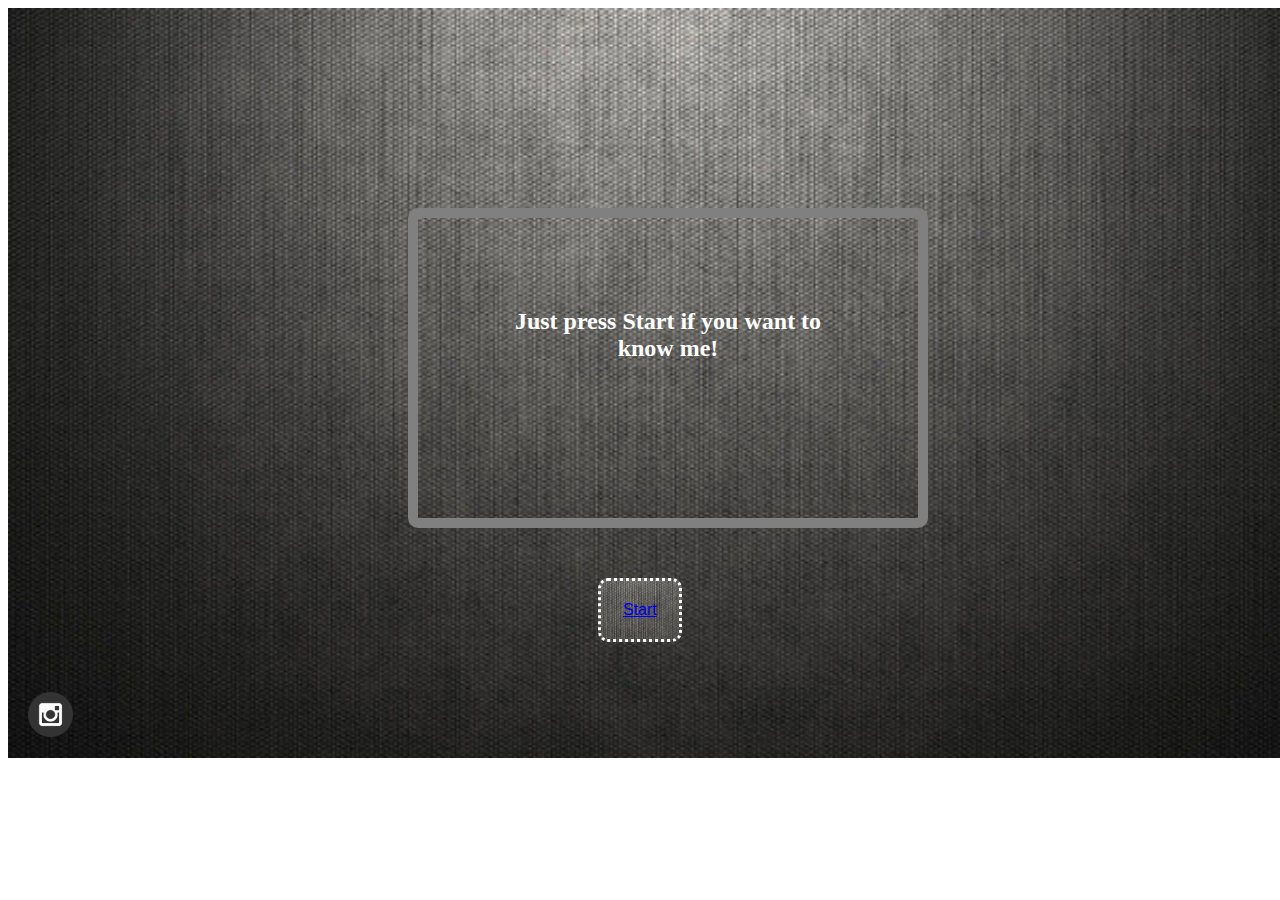
<file: index.html>
<!DOCTYPE html>



<html> 
  <head>
   <title>  Ciuprin </title> 
   
  <link href="style.css" type="text/css" rel="stylesheet"> 
   
	
  </head> 
<body> 
  <div class="content"> 
  
   <div class="box"> 
    <h2> Just press Start if you want to know me! </h2> 
   </div>
 
     <div class="button"> 
	 <a href="about.html"> Start </a>
	 </div> 
	 
	 <div class="inst"> 
	 <a href="https://www.instagram.com/ciuprin_1">
	 <img src="inst.png" 	 height="45px" width="45px" > <a/> 
	 </div> 
	


	 
	 
	 
	 
  </div> 



</body> 
</html>
</file>
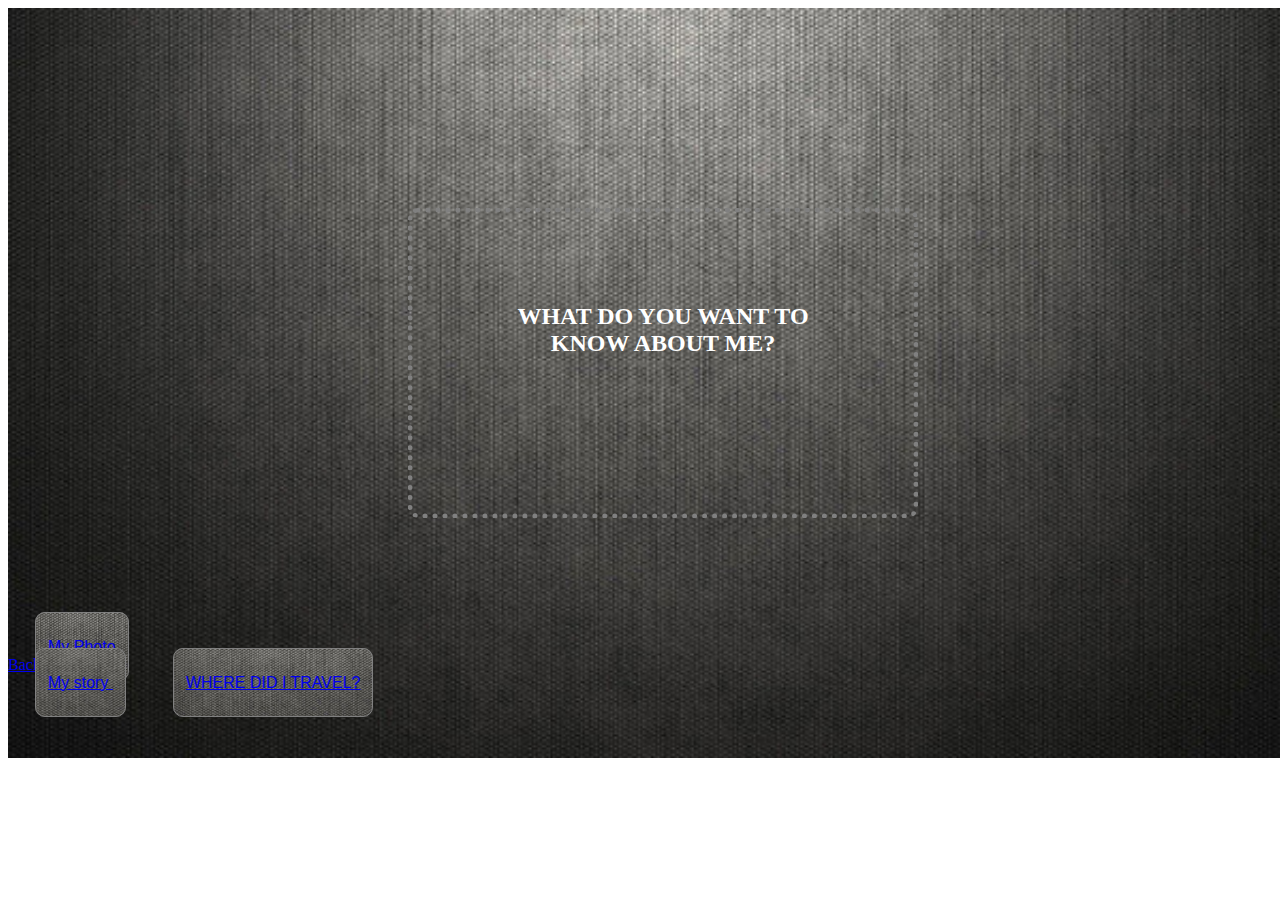
<file: about.html>
<!DOCTYPE html>



<html> 
  <head>
   <title>  Ciuprin </title> 
   
  <link href="style.css" type="text/css" rel="stylesheet"> 
   
	
  </head> 
<body> 

  <div class="header"> 
  
  </div> 

  <div class="content"> 
  
  <div class="box1"> 
    <h2 > WHAT DO YOU WANT TO KNOW ABOUT ME? </h2> 
   </div>
      
	  
	  <br> 
  <div class="button1"> 
	  	 <a href="photo.html"> My Photo </a>
	 </div> 
<div class="button3"> 
	 <a href="index.html"> Back to Start! </a>
	 </div> 
	
<div class="button1"> 
	 <a href="story.html"> My story </a>
	 </div> 
	 
<div class="button1"> 
	 <a href="travel.html"> WHERE DID I TRAVEL?  </a>
	 
	 </div> 
  
  
  </div> 
  
  
   
 
     





</body> 
</html>
</file>
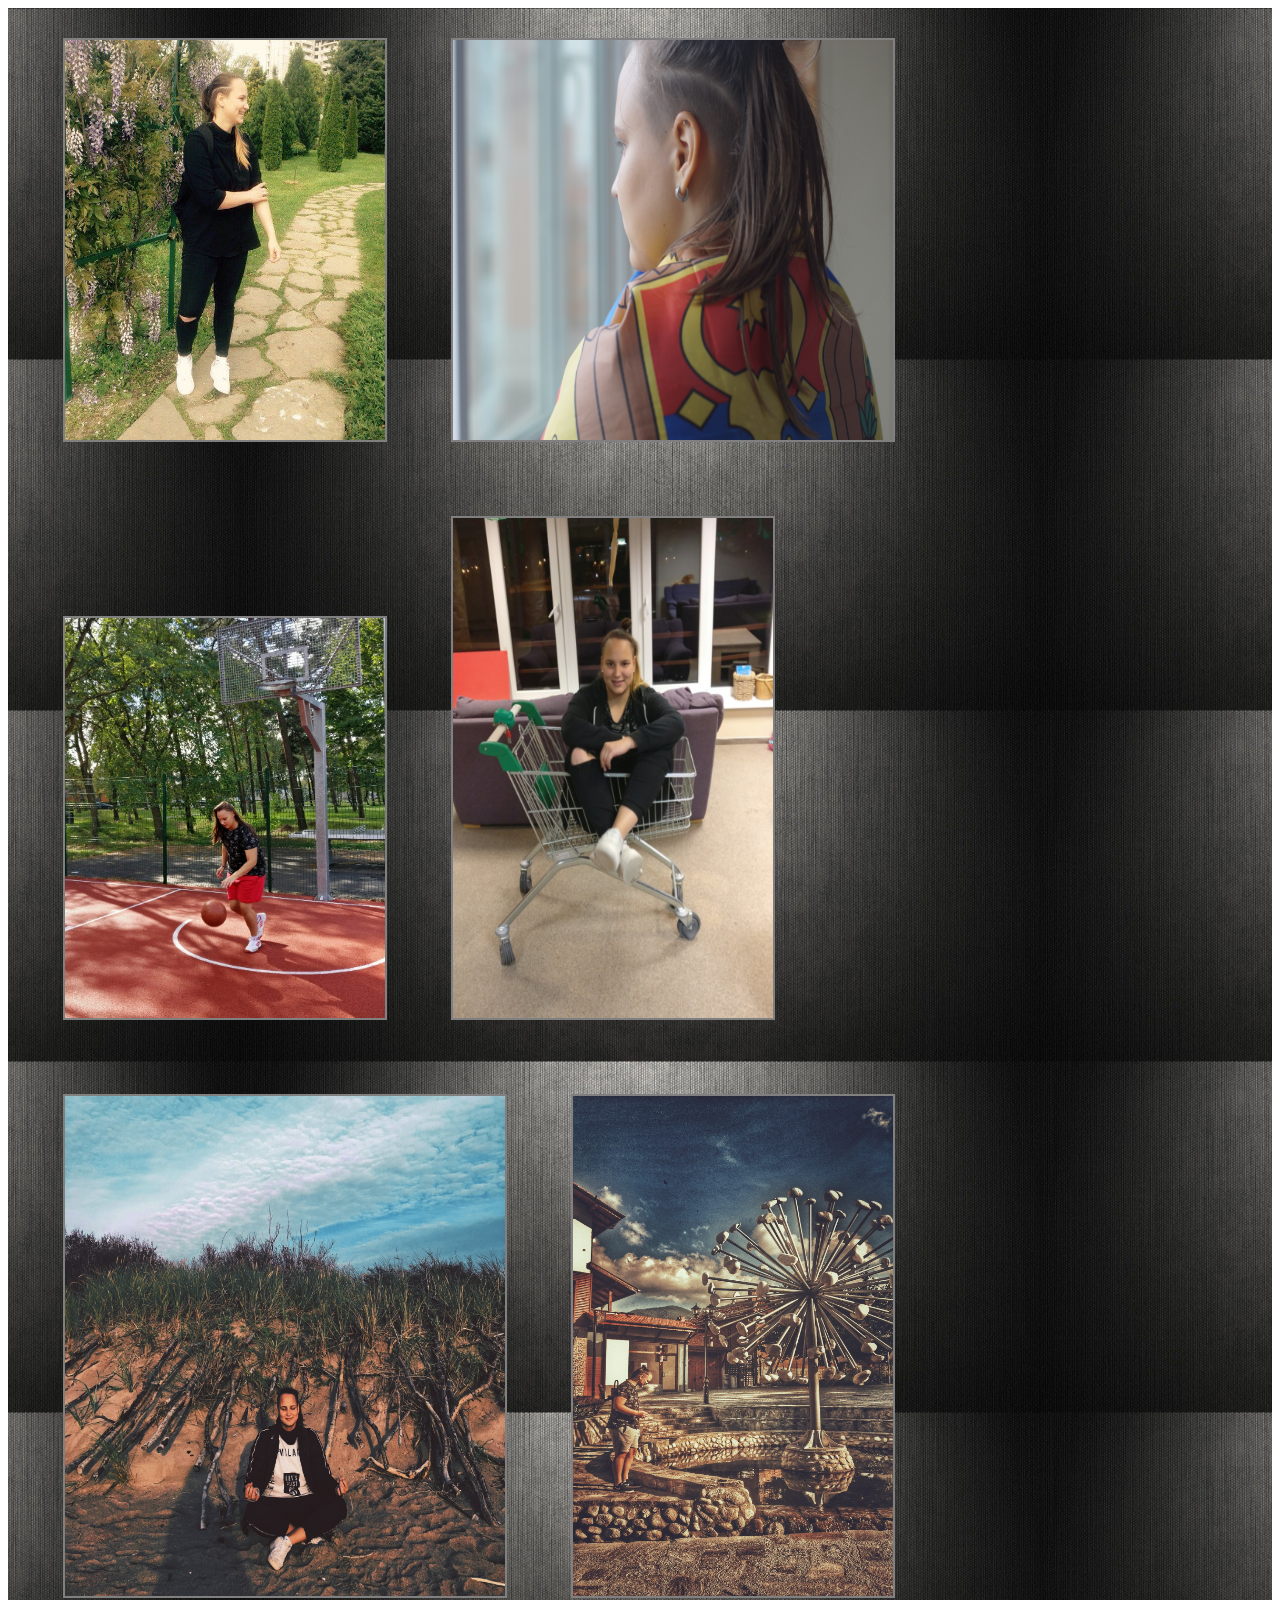
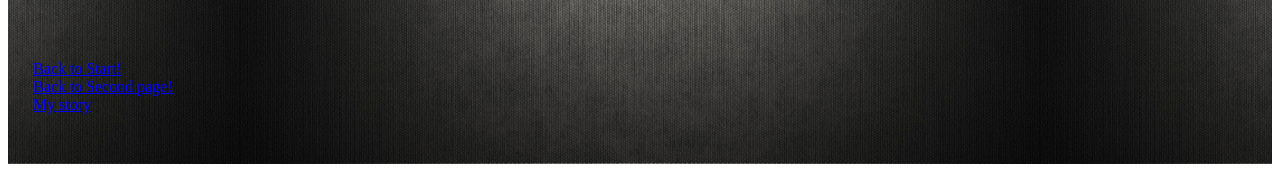
<file: photo.html>
<!DOCTYPE html>



<html> 
  <head>
   <title>  Ciuprin </title> 
   
  <link href="style.css" type="text/css" rel="stylesheet"> 
   
	
  </head> 
<body> 
  <div class="content1"> 
  <div > 
  
 <img src="./my/a.jpg" alt="me" height="400px" width="320px" class="img">
  <img src="./my/1.JPG" alt="me" height="400px" width="440px"  class="img">
    <img src="./my/4.jpg" alt="me" height="400px" width="320px"  class="img">
	
	 <img src="./my/5.jpg" alt="me" height="500px" width="320px" class="img">
	    <img src="./my/3.jpg" alt="me" height="500px" width="440px"  class="img">
		    <img src="./my/6.jpg" alt="me" height="500px" width="320px"  class="img">

 
  </div> 
  
  
  <br>
  
   
  	 
	 <div class="button3"> 
	  
	 <a href="index.html"> Back to Start! </a>
	 </div> 
   <div class="button3"> 
	 <a href="about.html"> Back to Second page!  </a>
	 </div> 
	

    <div class="button3"> 
	 <a href="story.html"> My story </a>
	 </div> 
	 





         </div> 
  

 


</body> 
</html>
</file>
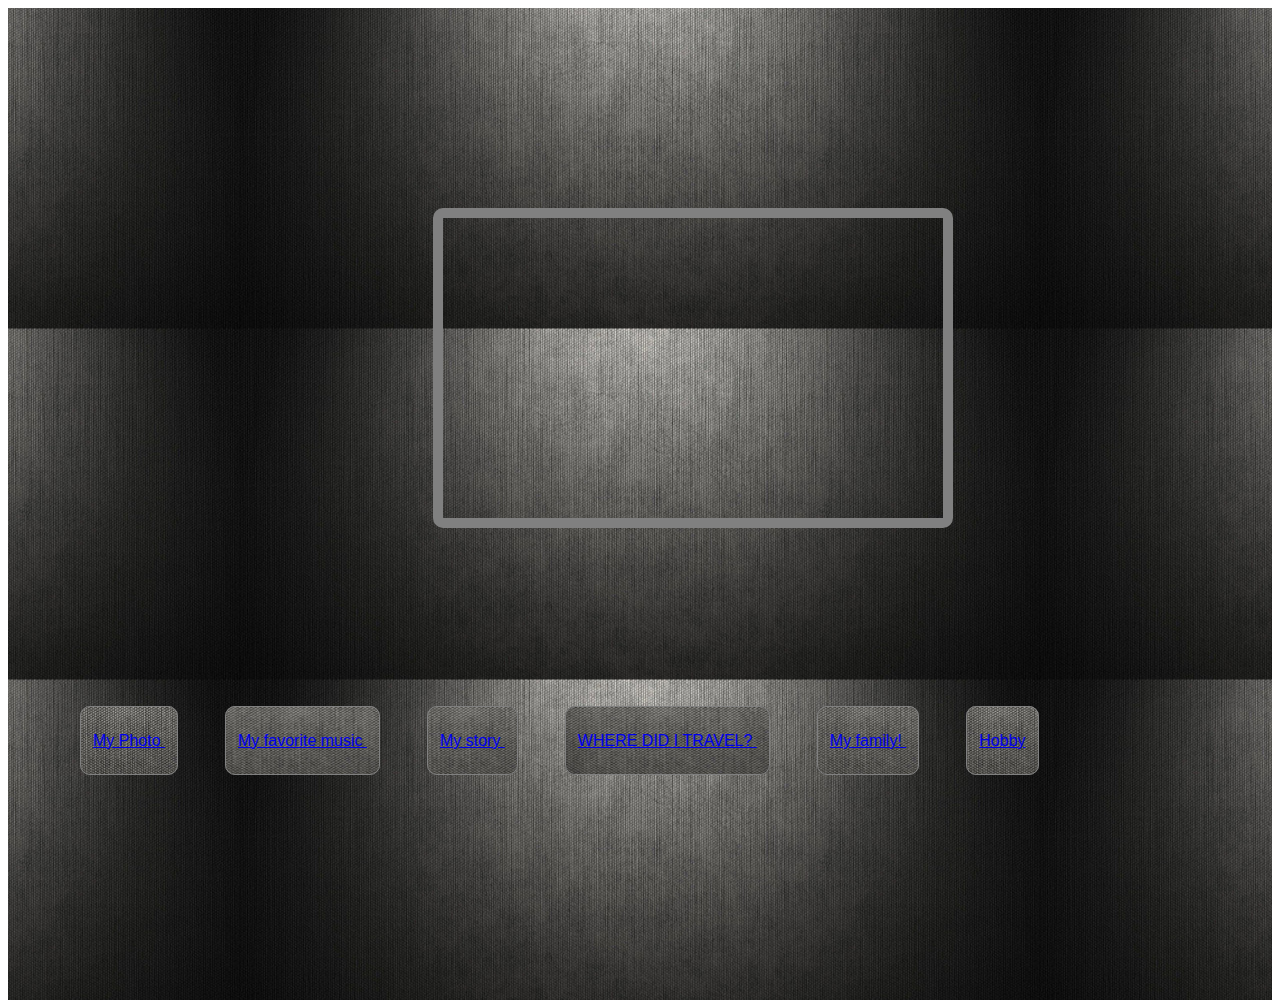
<file: story.html>
<!DOCTYPE html>



<html> 
  <head>
   <title>  Ciuprin </title> 
   
  <link href="style.css" type="text/css" rel="stylesheet"> 
   
	
  </head> 
<body> 
  <div class="content1"> 
  
   <div class="box"> 
    <h2 >


	</h2> 
	</div>
	
	<br> 
	
	
	

	<div class="footer"> 
	
	<div class="button1"> 
	  
	 <a href="photo.html"> My Photo </a>
	 </div> 
<div class="button1"> 
	 <a href="music.html"> My favorite music </a>
	 </div> 
	

<div class="button1"> 
	 <a href="story.html"> My story </a>
	 </div> 
	 
<div class="button1"> 
	 <a href="movies.html"> WHERE DID I TRAVEL?  </a>
	 </div> 
	 
<div class="button1"> 
	 <a href="family.html"> My family! </a>
	 </div> 

	 	 
<div class="button1"> 
	 <a href="hobby.html"> Hobby </a>
	 </div> 
	 
	 
   </div>
 
 


	 
	 
	 
	 
  </div> 



</body> 
</html>
</file>
<file: style.css>
body {

}




.content {
	
   background-image: url("e6.jpg");
  

   height: 700px;
   width: 1320px; 
   background-position: center; 
   background-size: cover; 
   padding-bottom: 50px; 
   

}


.footer {
	
	margin:200px 20px; 
	
	
}


.content1 {
	padding-bottom: 50px; 
	padding-left:25px;
	padding-right: 25px;
   background-image: url("e6.jpg");

    
   background-position: center; 
   background-size: auto;

}



.box1 {
	width: 500px;
    height: 300px; 	
	border: 5px dotted gray;
  margin-top: 200px;
margin-bottom: 120px;  
  display: inline-block; 
 color: gray; 
 	margin-left: 400px; 
	text-align: center; 
	border-radius: 10px;
 
}



.box {
	width: 500px;
    height: 300px; 	
	border: 10px solid gray;
  margin-top: 200px; 
  display: inline-block; 
 color: white; 
 	margin-left: 400px; 
	text-align: center; 
border-radius: 10px;
 
}

h2 {
	margin: 90px;
	color: white;
}


.button {
	margin-top: 50px; 
	margin-left: 590px; 
	margin-bottom: 30px; 
    border: dotted;
	border-radius: 10px;
    color: white;
    padding: 20px 22px;
    text-align: center;
    display: inline-block;
    font-size: 16px;
	font-family: Arial;  
	background-image: URL("e6.jpg"); 
	background-position: center; 

}

.button1 {
	 
	margin-top: 2px; 
	margin-left: 27px;
    margin-right: 20px; 	
    border: 1px solid gray;
	border-radius: 10px;
   
    padding: 25px 12px;
    text-align: center;
    display: inline;
    font-size: 16px;
	font-family: Arial;  
	background-image: URL("e6.jpg"); 
	background-position: center; 

}

.button2 {
	 
	margin-top: 100px; 
	margin-left: 27px;
    margin-right: 70px; 	
    border: 1px solid gray;
	border-radius: 10px;
   
    padding: 25px 12px;
    text-align: center;
    display: inline;
    font-size: 16px;
	font-family: Arial;  
	background-image: URL("e6.jpg"); 
	background-position: center; 

}

.img{ 
	margin: 30px;
	margin-bottom: 40px;
	border: 2px solid gray; 
}


.inst{
	margin: 20px;
	 
}
</file>
